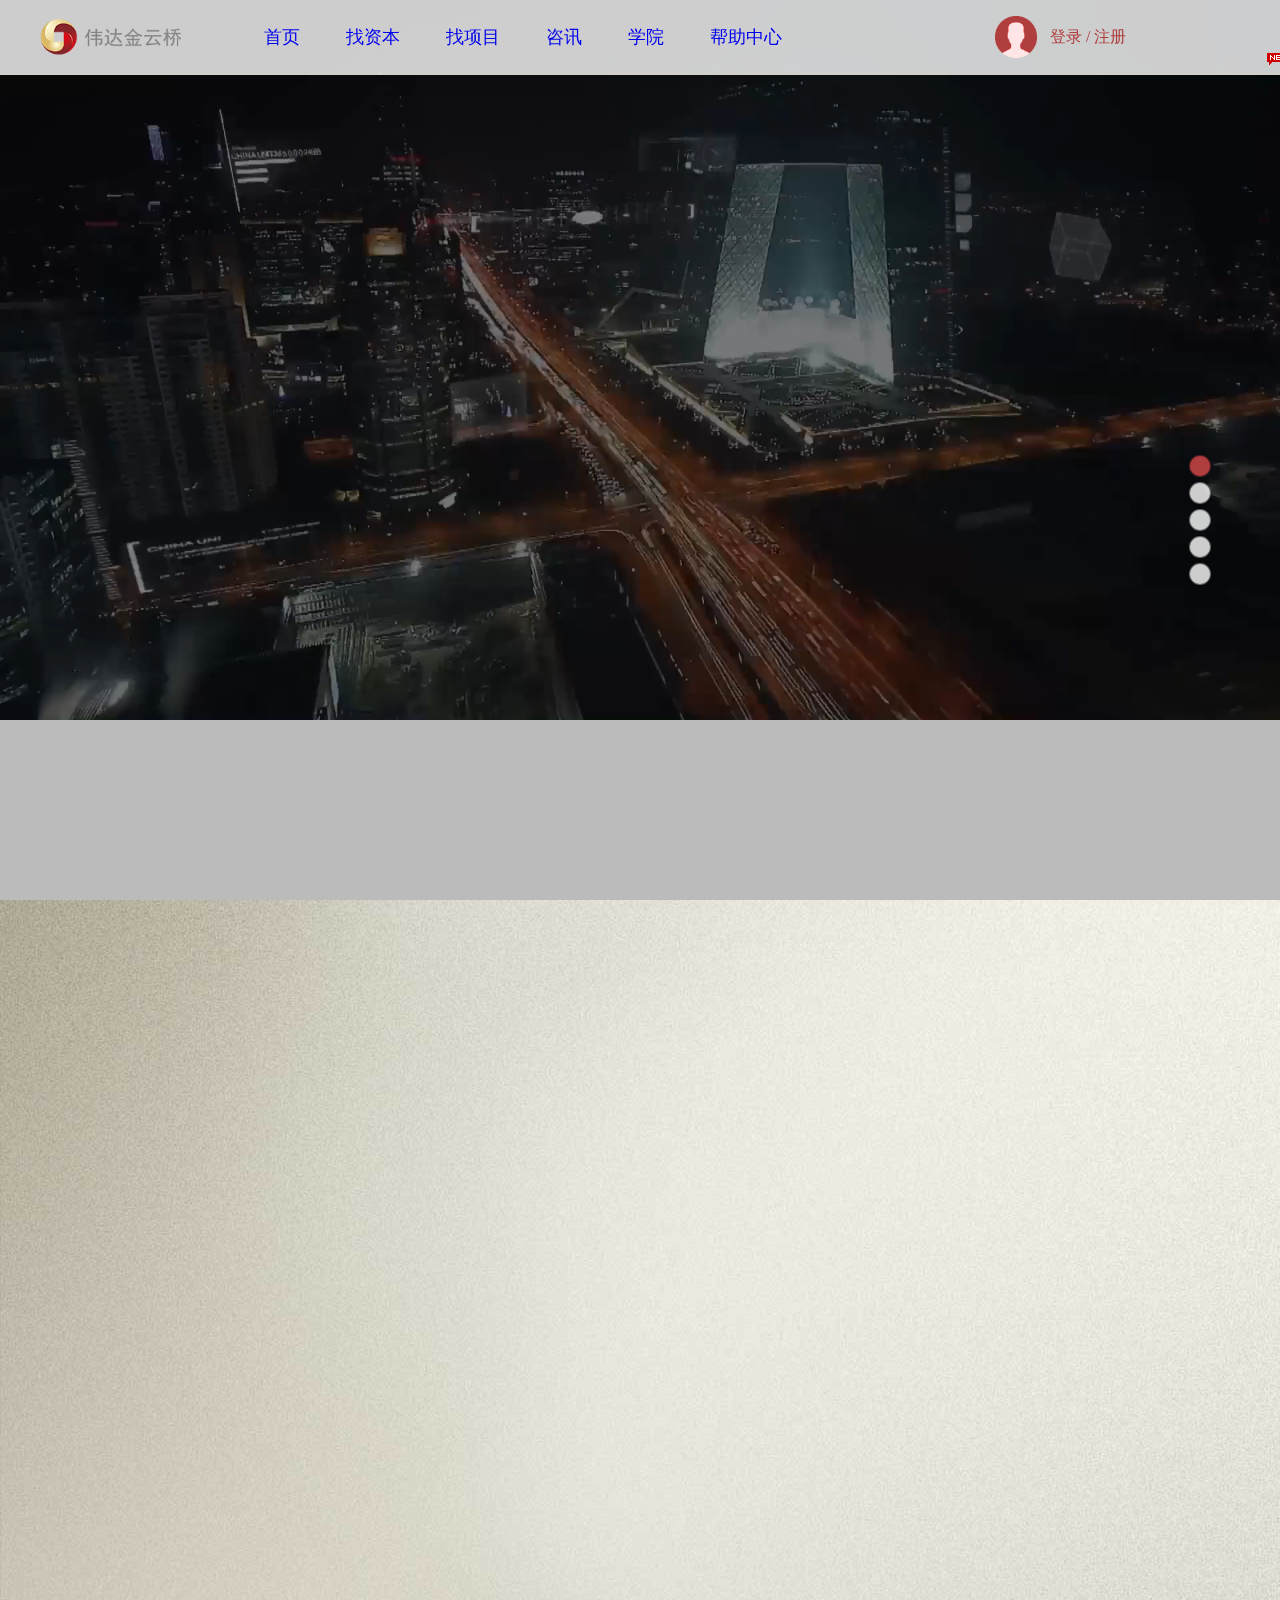
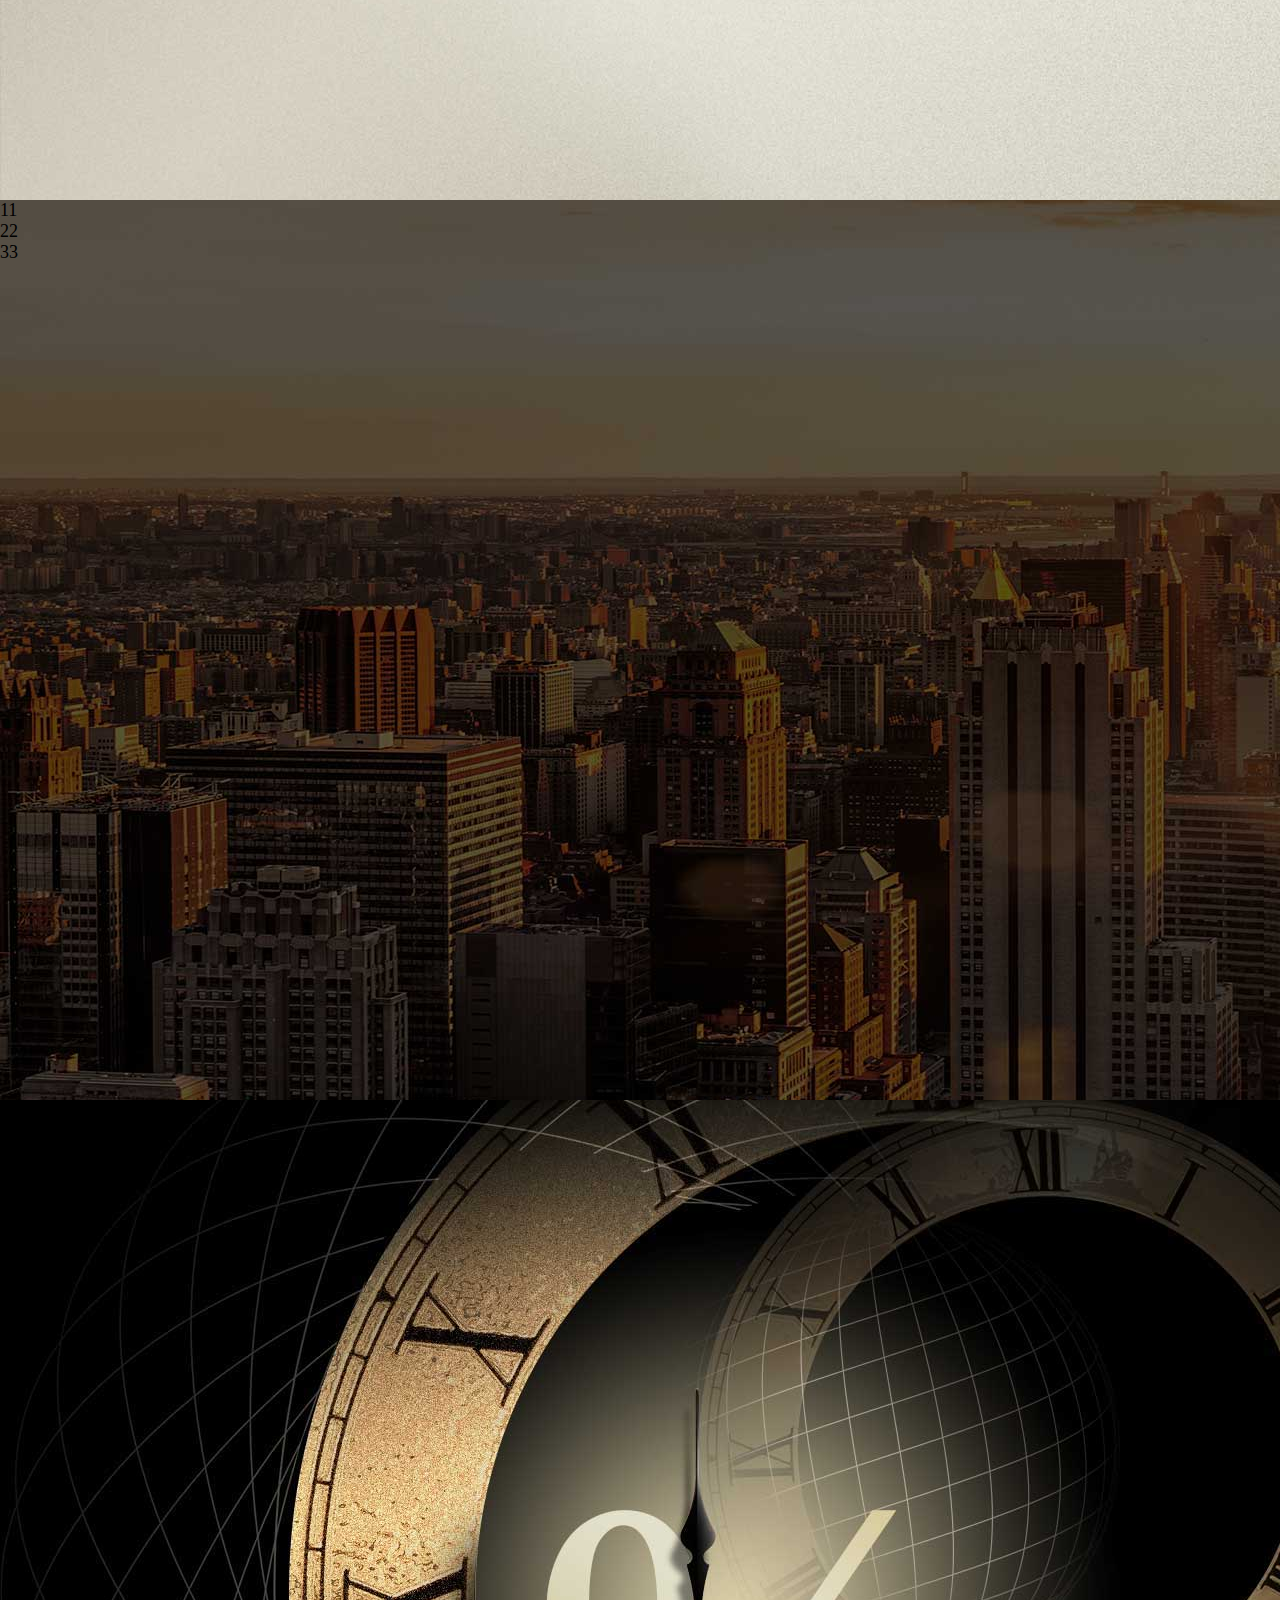
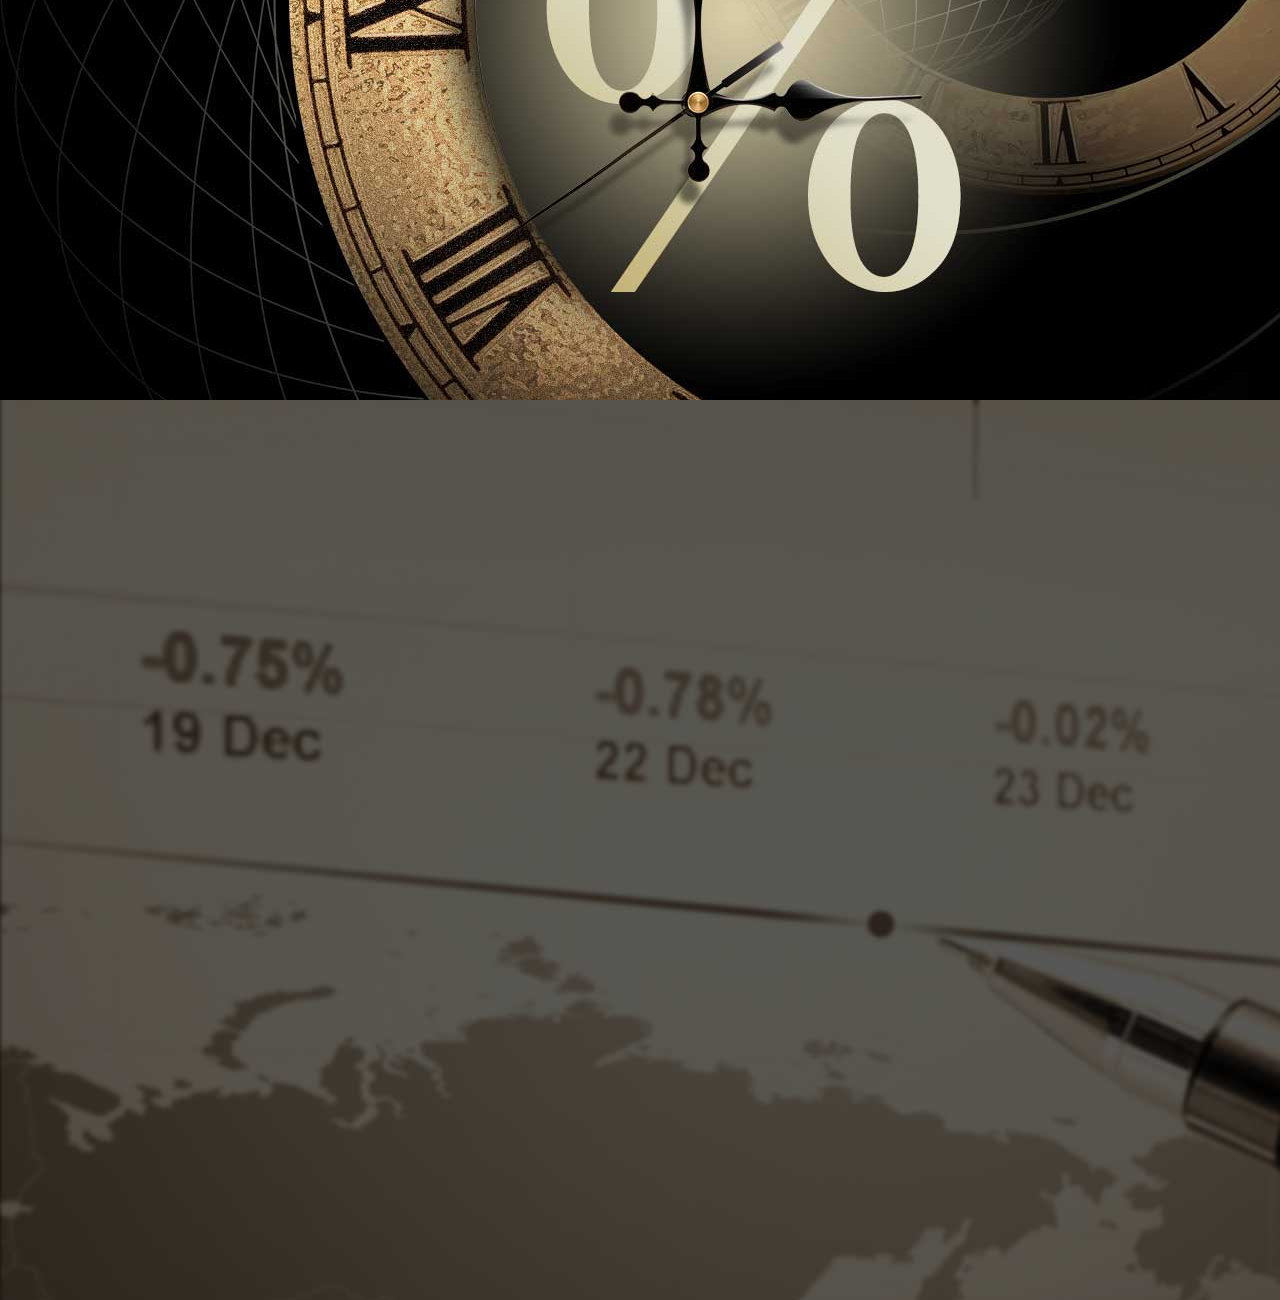
<file: public/index.html>
<!DOCTYPE html>
<html lang="en">
<head>
	<meta charset="utf-8">
	<meta http-equiv="X-UA-Compatible" content="IE=edge">
	<meta name="viewport" content="width=device-width, initial-scale=1">
	<meta http-equiv="Content-Type" content="text/html; charset=utf-8">
	<meta http-equiv="Pragma" content="no-cache">
	<meta http-equiv="Cache-Control" content="no-cache">
	<meta http-equiv="Expires" content="0">
    <meta name="keywords" content="P2P,互联网金融">
    <meta name="description" content="一个了不起的项目">
	<link rel="SHORTCUT ICON" href="favicon.ico" type="image/x-icon">
	<link rel="BOOKMARK" href="favicon.ico">
	<link rel="FAVICON" href="favicon.ico">
	<meta charset="UTF-8">
	<title>伟达金云桥</title>
	<link rel="stylesheet" href="assets/dn-common.css">
	<link rel="stylesheet" href="assets/index/css/index.css">
	<link rel="stylesheet" href="assets/plug-in/jquerySectionWrap/css/jquerySectionWrap.css">
</head>
<body>
	<header class="animate-bezier">
		<nav class="menubar white">
		    <div class="container">
		    	<a class="brand" href="#">
		    		<img class="normal" src="assets/images/nav-logo.png">
		    		<img class="black" src="assets/images/logo-1.png">
		    	</a>
				<ul class="menus">
				    <li><a id="menu1" href="#">首页</a></li>  
					<li><a id="menu2" href="#">找资本</a></li>  
					<li><a id="menu3" href="#">找项目</a></li>  
					<li><a id="menu4" href="#">咨讯</a></li>  
					<li><a id="menu5" href="#">学院<span class="xysign"></span></a></li>  
					<li><a id="menu6" href="#">帮助中心</a></li>  
				</ul>
				
				<div class="oper">
					<a href="login.html">登录</a>&nbsp;/
					<a href="regist.html">注册</a>
					<a href=""></a>
				</div>
		    </div>
		</nav>
	</header>
	<div id="sw">
		<ul>
			<li class="section-1">
				<video width="100%" autoplay="autoplay" loop="loop" src="assets/index/video/banner.mp4">
					<object id="flash" width="100%" data-player-playerbody="flash" type="video/mp4" data="/video/banner.mp4">
							<param name="quality" value="high">
							<param name="wMode" value="window">
							<param name="bgcolor" value="#000000">
							<param name="scale" value="exactfit">
							<param name="loop" value="true">
							<param name="play" value="true">
							<param name="DeviceFont" value="true">
							<param name="allowFullScreen" value="true">
							<param name="menu" value="false">
							<embed src="assets/index/video/banner.mp4" quality="high" bgcolor="#000000" width="100%" loop="true" type="video/mp4" pluginspage="http://www.macromedia.com/go/getflashplayer">
						</object>
				</video>
				<div class="layer">
					
				</div>
			</li>
			<li class="section-2">
				<img class="qx animate-bezier" src="assets/index/images/quxian.png">
				<img class="tb animate-bezier" src="assets/index/images/table.png">
			</li>
			<li class="section-3">
				<ul>
					<li>11</li>
					<li>22</li>
					<li>33</li>
				</ul>
			</li>
			<li class="section-4"></li>
			<li class="section-5"></li>
		</ul>
	</div>
	<!-- <div id="sw" class="section-wrapper">
		<ul class="section-wrap section-animate">
			<li class="section section-1">
				<video width="100%" autoplay="autoplay" loop="loop" src="assets/index/video/banner.mp4">
					<object id="flash" width="100%" data-player-playerbody="flash" type="video/mp4" data="/video/banner.mp4">
							<param name="quality" value="high">
							<param name="wMode" value="window">
							<param name="bgcolor" value="#000000">
							<param name="scale" value="exactfit">
							<param name="loop" value="true">
							<param name="play" value="true">
							<param name="DeviceFont" value="true">
							<param name="allowFullScreen" value="true">
							<param name="menu" value="false">
							<embed src="assets/index/video/banner.mp4" quality="high" bgcolor="#000000" width="100%" loop="true" type="video/mp4" pluginspage="http://www.macromedia.com/go/getflashplayer">
						</object>
				</video>
				<div class="layer">
					
				</div>
			</li>
			<li class="section section-2">
				<img class="qx animate-bezier" src="assets/index/images/quxian.png">
				<img class="tb animate-bezier" src="assets/index/images/table.png">
			</li>
			<li class="section section-3"></li>
			<li class="section section-4"></li>
			<li class="section section-5"></li>
		</ul>
	</div> -->
	<script src="assets/plug-in/jquery/jquery-2.2.4.js"></script>
	<script src="assets/plug-in/jquerySectionWrap/js/jquerySectionWrap.js"></script>
	<script src="assets/dn-common.js"></script>
	<script src="assets/index/js/index.js"></script>
</body>
</html>
</file>
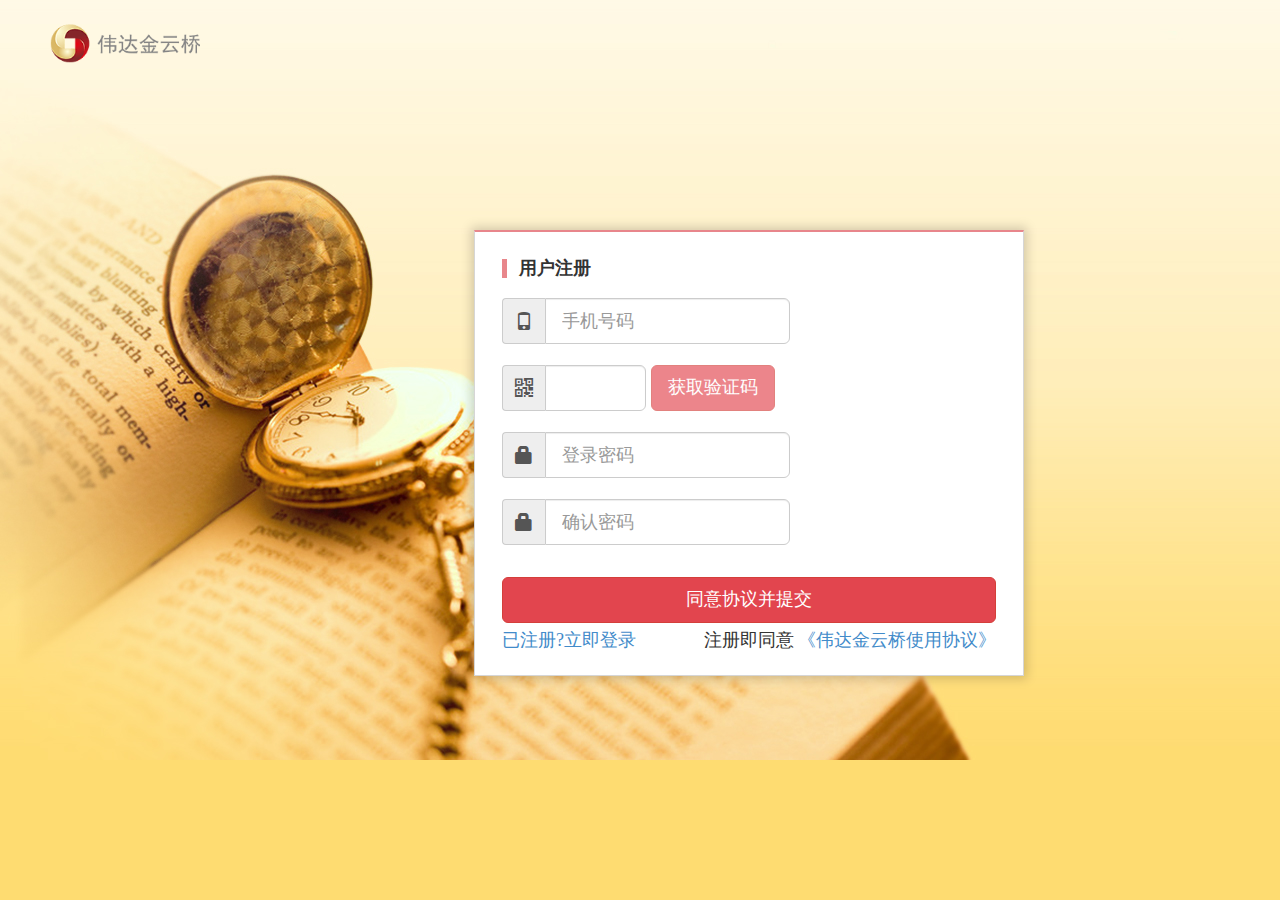
<file: public/regist.html>
<!DOCTYPE html>
<html lang="en">
<head>
	<meta charset="utf-8">
	<meta http-equiv="X-UA-Compatible" content="IE=edge">
	<meta name="viewport" content="width=device-width, initial-scale=1">
	<meta http-equiv="Content-Type" content="text/html; charset=utf-8">
	<meta http-equiv="Pragma" content="no-cache">
	<meta http-equiv="Cache-Control" content="no-cache">
	<meta http-equiv="Expires" content="0">
    <meta name="keywords" content="P2P,互联网金融">
    <meta name="description" content="一个了不起的项目">
	<link rel="SHORTCUT ICON" href="favicon.ico" type="image/x-icon">
	<link rel="BOOKMARK" href="favicon.ico">
	<link rel="FAVICON" href="favicon.ico">
	<meta charset="UTF-8">
	<title>伟达金云桥</title>
	<link rel="stylesheet" href="assets/plug-in/bootstrap-3.3.0/css/bootstrap.min.css">
	<link rel="stylesheet" href="assets/dn-common.css">
	<link rel="stylesheet" href="assets/regist/css/index.css">
</head>
<body>
	<a id="log" href="index.html">
		<img width="150px" src="assets/images/nav-logo.png">
	</a>
	<div class="container">
        <form id="frmRegist" class="form-horizontal bv-form" action="login.html" method="post" autocomplete="off" >
            <div class="form-title">用户注册</div>
            <div class="form-error"></div>
            <div class="for-mobile">
                <div class="form-group  form-group-lg">
                    <div class="col-sm-7">
                         <div class="input-group">
                            <div class="input-group-addon">
                                <span class="glyphicon glyphicon-phone"></span>
                            </div>
                            <input type="text" class="form-control " name="registerParam.mobilePhone" placeholder="手机号码"
                            data-bv-require="true"
                            data-bv-require-message="手机号码为必填项"
                            data-bv-moblie="true"
                            data-bv-moblie-message="手机号码不合法">
                         </div>
                    </div>
                    <div class="col-sm-5">

                    </div>
                </div>
                
                <div class="form-group  form-group-lg">
                    <div class="col-sm-4" style="width:144px;">
                        <div class="input-group">
                            <div class="input-group-addon">
                                <span class="glyphicon glyphicon-qrcode"></span>
                            </div>
                            <input type="text" id="mobileValidCode" name="registerParam.mobileValidCode" class="form-control"
                            data-bv-require="true"
                            data-bv-require-message="验证码为必填项"
                            data-bv-integer="true"
                            data-bv-integer-message="验证码必须是整数"
                            data-bv-length="6"
                            data-bv-length-message="验证码必须是6位">
                        </div>
                    </div>
                    <div class="col-sm-3" style="width:144px; padding-left:5px;">
                        <button id="btnMobileValidCode" type="button" class="btn btn-danger btn-lg" disabled="disabled">获取验证码</button>
                    </div>
                    <div class=" col-sm-5">
                        <p class="form-control-static form-error"></p>
                    </div>
                </div>
           </div>
           
           <div class="for-email" style="display: none;">
                <div class="form-group form-group-lg">
                    <div class="col-sm-7">
                         <div class="input-group">
                            <div class="input-group-addon update-addon">  
                                <span class="glyphicon glyphicon-envelope"></span>
                            </div>
                            <input type="email" class="form-control" 
                            name="registerParam.email" placeholder="电子邮箱"
                            data-bv-require="true"
                            data-bv-require-message="电子邮箱为必填项">
                         </div>
                    </div>
                    <div class=" col-sm-5">
                        <p class="form-control-static"><a class="changeRegType" for="mobile" href="#">切换手机注册</a></p>
                    </div>
                </div>
                
                <div class="form-group form-group-lg">
                    <div class="col-sm-7">
                        <div class="input-group">
                            <input type="text" placeholder="验证码" 
                            name="registerParam.verifyCode" class="form-control">
                            <div class="input-group-addon">
                                <!-- <img id="vc" src="/verifyCode?timestamp=1482069564750" onclick="SecurityUtils.refreshVerifyCode(this)" style="cursor:pointer;" title="点击重新获取验证码" alt="验证码"> -->
                            </div>
                        </div>
                    </div>
                </div>
           </div>
           
            <div class="form-group form-group-lg">
                <div class="col-sm-7">
                    <div class="input-group">
                        <div class="input-group-addon">
                            <span class="glyphicon glyphicon-lock"></span>
                        </div>
                        <input type="password" class="form-control" name="regPassword" placeholder="登录密码"
                        data-bv-require="true"
                        data-bv-require-message="登录密码必须填写"
                        data-bv-regex="^[a-zA-Z0-9]+$"
                        data-bv-regex-message="登录密码应该是由字母数组所组成"
                        data-bv-minlength="8"
                        data-bv-minlength-message="登录密码长度最少8位"
                        data-bv-maxlength="12"
                        data-bv-maxlength-message="登录密码长度最多12位"
                        data-bv-equalto="[name=confirmPasswd]"
                        data-bv-equalto-message="登录密码和确认密码不一致">
                    </div>
                </div>
                <div class="col-sm-5"></div>
            </div>
            
            <div class="form-group form-group-lg">
                <div class="col-sm-7">
                    <div class="input-group">
                        <div class="input-group-addon">
                            <span class="glyphicon glyphicon-lock"></span>
                        </div>
                        <input type="password" class="form-control" name="confirmPasswd" placeholder="确认密码"
                        data-bv-require="true"
                        data-bv-require-message="确认密码必须填写"
                        data-bv-regex="^[a-zA-Z0-9]+$"
                        data-bv-regex-message="确认密码应该是由字母数组所组成"
                        data-bv-minlength="8"
                        data-bv-minlength-message="确认密码长度最少8位"
                        data-bv-maxlength="12"
                        data-bv-maxlength-message="确认密码长度最多12位"
                        data-bv-equalto="[name=regPassword]"
                        data-bv-equalto-message="确认密码和登录密码不一致">
                    </div>
                </div>
                <div class="col-sm-5"></div>
            </div>
            
            <div class="form-group buttons">
                <button type="submit" class="btn btn-danger btn-block btn-lg update-btn">同意协议并提交</button>
                    <p>
                        <a href="login.html">已注册?立即登录</a>
                        <span class="pull-right">注册即同意 <a href="http://www.yunbridge.cn/protocol.html" target="_blank">《伟达金云桥使用协议》</a></span>
                    </p>
            </div>
        </form>
    </div>
	<script src="assets/plug-in/jquery/jquery-2.2.4.js"></script>
    <script src="assets/plug-in/boostrapValidator/js/boostrapValidator.js"></script>
	<script src="assets/dn-common.js"></script>
	<script src="assets/regist/js/index.js"></script>
</body>
</html>
</file>
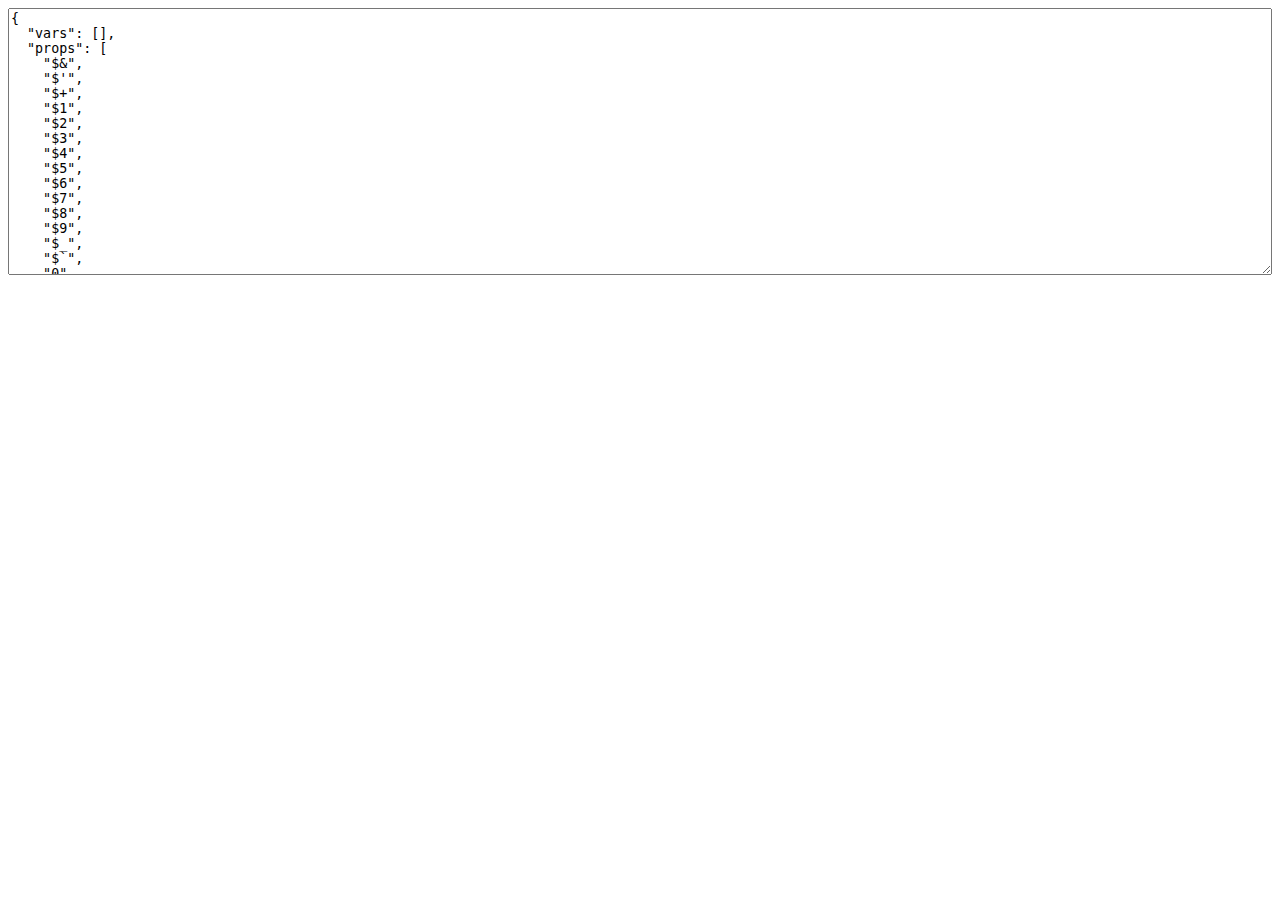
<file: node_modules/jade/node_modules/uglify-js/tools/props.html>
<html>
  <head>
  </head>
  <body>
    <script>(function(){
      var props = {};

      function addObject(obj) {
        if (obj == null) return;
        try {
          Object.getOwnPropertyNames(obj).forEach(add);
        } catch(ex) {}
        if (obj.prototype) {
          Object.getOwnPropertyNames(obj.prototype).forEach(add);
        }
        if (typeof obj == "function") {
          try {
            Object.getOwnPropertyNames(new obj).forEach(add);
          } catch(ex) {}
        }
      }

      function add(name) {
        props[name] = true;
      }

      Object.getOwnPropertyNames(window).forEach(function(thing){
        addObject(window[thing]);
      });

      try {
        addObject(new Event("click"));
        addObject(new Event("contextmenu"));
        addObject(new Event("mouseup"));
        addObject(new Event("mousedown"));
        addObject(new Event("keydown"));
        addObject(new Event("keypress"));
        addObject(new Event("keyup"));
      } catch(ex) {}

      var ta = document.createElement("textarea");
      ta.style.width = "100%";
      ta.style.height = "20em";
      ta.style.boxSizing = "border-box";
      <!-- ta.value = Object.keys(props).sort(cmp).map(function(name){ -->
      <!--   return JSON.stringify(name); -->
      <!-- }).join(",\n"); -->
      ta.value = JSON.stringify({
        vars: [],
        props: Object.keys(props).sort(cmp)
      }, null, 2);
      document.body.appendChild(ta);

      function cmp(a, b) {
        a = a.toLowerCase();
        b = b.toLowerCase();
        return a < b ? -1 : a > b ? 1 : 0;
      }
    })();</script>
  </body>
</html>
</file>
<file: public/assets/dn-common.css>
html,body{
	width: 100%;
	height: 100%;
	margin: 0;
	padding: 0;
	font-family: 微软雅黑,"Microsoft Yahei";
	font-size: 18px;
	background-color: #bbb;
}
p,ol,ul,li,dl,dd,dt,h1,h2,h3,h4,h5,h6,img{
	margin: 0;
	padding: 0;
}
ul,ol{
	list-style: none;
}
a{
	text-decoration: none;
}
.container{
	width: 1200px;
	margin: auto;
}
.animate-bezier{
	transition: all 1s cubic-bezier(0.86, 0, 0.03, 1);
    -moz-transition: all 1s cubic-bezier(0.86, 0, 0.03, 1);
    -webkit-transition: all 1s cubic-bezier(0.86, 0, 0.03, 1);
    -o-transition: all 1s cubic-bezier(0.86, 0, 0.03, 1);
}
ul, form { margin:0; }
ul li { list-style-type:none; }
select { width:auto; min-width:80px; }

.red { color:#E13F49; }
.null .caret { color: transparent; }
.up .caret { border-top: 0; border-bottom:4px solid; }
.ico { background-image:url(images/e-pic.png); background-repeat: no-repeat; }
.glyphicon-refresh { color:#4C9F2B; margin-left:5px; cursor:pointer; }
.dropdown-menu { max-height:300px; overflow:auto; }
.errorMessage { margin-bottom:20px; color:#ff0000; }
.alert-danger { color:#ff0000; }
.alert-error { display:none; }
.text-center .btn { min-width:160px; }
.pagebar { height: 40px; }
.pagebar .pagination { margin-right:30px; }
.pagebar .page-info { padding-top:7px; }
.hide-360 { width:0;height:0;line-height:0;font-size:0;overflow:hidden; }

.inp-check { display:inline-block; width:20px; height:20px; background-position: -116px -152px;}
.inp-check.checked { background-position: -116px -179px; }

body.login {
	background-color: #FFF9E6;
    background-image: url("images/login_background.jpg");
    background-position: center bottom;
    background-repeat: no-repeat;
    min-height:640px;
}

.navbar { margin-bottom:0; background-color:#fff; height:109px; border-bottom:1px solid #D7D7D7; }
.navbar .nav-top { height:32px; border-bottom:2px solid #E2464F; background-color:#767676; color:#fff; }
.navbar .nav-top ul { padding-left:20px; }
.navbar .nav-top ul li { margin-top:4px; padding:0 5px; }
.navbar .nav-top ul li a { color:#fff; text-decoration:none; }
.navbar .nav-top ul li a:hover, .navbar .nav-top ul li a:active, .navbar .nav-top ul li a:focus { color:#fff; }
.navbar .nav-top ul .ico-user { height:18px; padding-left:20px; background-position: 0 -48px;  }
.navbar .nav-top ul .ico-user-type { margin-left:10px; margin-right:30px; padding-left:22px; color:#ECD89B; }
.navbar .nav-top ul .type0 { background-position: 0 -66px; }
.navbar .nav-top ul .type1 { background-position: 0 -87px; }
.navbar .nav-top ul .type2 { background-position: 0 -106px; }
.navbar .nav-top ul .type3 { background-position: 0 -87px; }
.navbar .nav-top ul .exit a { color:#ff0000; text-decoration: underline; }
.navbar .navbar-brand { padding:12px 26px 15px 50px; height:auto; }
.navbar .navbar-nav li a { color:#000; padding:26px 26px 27px 26px; font-weight:bold; font-size:15px; text-align:center; color:#857674; cursor:pointer; }
.navbar .navbar-nav li a:hover,
.navbar .navbar-nav li a:focus,
.navbar .navbar-nav li.active a { color:#d90c18; background-color:transparent; border-bottom:3px solid #efce55; color:#857674; }

.container-fluid.body { padding-left:30px; padding-right:30px; }

.panel { border-radius: 0; background-color: transparent; box-shadow:none; }
.panel .panel-heading { border-radius: 0; padding-left:0; }

.panel.main > .panel-heading { font-size:16px; padding-left:4px; }
.panel.main > .panel-body { margin:0 auto; padding:0; min-width:760px; border-top:3px solid #e13f49; background-color:#FAFBFC; border-left:1px solid #d6d7d8; border-right:1px solid #d6d7d8; border-bottom:1px solid #d6d7d8; }
.panel.main > .panel-body > div { padding:0; }
.panel.main > .panel-body .panel { margin:0; border:none; }
.panel.main > .panel-body > .col-xs-4 { width:360px; }
.panel.main > .panel-body > .col-xs-4 .panel .panel-heading { padding-top:5px; padding-left:15px; line-height:30px; border-bottom:1px solid #CDCFD2; background-color: #F5F6F6; font-size:16px; }
.panel.main > .panel-body > .col-xs-4 .panel .panel-heading span.pull-right { border-left:1px solid #CDCFD2; height:30px; line-height:30px; padding:0 0 0 15px; cursor: pointer; }
.panel.main > .panel-body > .col-xs-8x { margin-left:360px;  border-left:1px solid #CDCFD2; background-color:#fff; }
.panel.main > .panel-body > .col-xs-8x .nav { height:47px; }
.panel.main > .panel-body > .col-xs-8x .nav:after { clear:none; }

.panel.list { background-color: #fff; border:1px solid #CDCFD2; padding:5px 15px; position:relative;}
.panel.list .panel-heading { border-bottom:2px solid #E2464F; font-size:16px; }
.panel.list .panel-heading span.pull-right { border-left:1px solid #CDCFD2; height:25px; line-height:25px; padding-left:15px; cursor: pointer; }
.panel.list .table { margin-top:5px; margin-bottom:15px; }
.panel.list .table .template { display:none; }
.panel.list .table th, .panel.list .table td { text-align:center; vertical-align: middle; }
.panel.list .table th.order { cursor:pointer; }
.panel.list .table th .caret { margin-left:5px; }
.panel.list .table tr .form-control { display:inline; max-width:80px; margin-right:5px; }
.panel.list .table tr .lazy-load{margin:20px auto;background-color:white;border:1px solid #ddd;padding:10px 50px;max-width: 250px;height:50px;line-height:30px;}
.panel.list .table td.money { text-align:right; padding-right:30px;  }

.form-horizontal .form-group { margin-left:0; margin-right:0; position:relative;}
.form-horizontal .form-group label { padding-left: 0; text-align:left; }
.form-horizontal .form-group small.help-block{ text-align: right; }
/* .form-horizontal .form-group > div { padding-left:0; overflow:hidden} */
.form-horizontal .form-group > div { padding-left:0;}
.form-horizontal .form-group > div input[type=checkbox],
.form-horizontal .form-group > div input[type=radio]{ position: absolute;visibility: hidden;z-index: -1000;}
.form-horizontal .form-group .last { padding-right:0; }
.form-horizontal .form-group .input-group-addon i { cursor:pointer; }
.form-horizontal .form-group.check-group { margin-right:-15px; border-bottom:1px solid #CDCFD2; padding-bottom:10px; }
.form-horizontal .ico-check { width:60px; height:20px; cursor:pointer; background-position: -82px -152px; }
.form-horizontal .ico-check.checked { background-position: -82px -180px; }

.form-sm { width: 450px; padding: 15px; margin: 0 auto;}
.form-sm h3 { margin-bottom:40px; }
.form-sm h3 img { margin-right:30px; }
.form-sm .control-label { font-size:18px; font-weight:normal; padding-top:8px !important; }
.form-sm .form-group small.help-block { text-align:left; }

.popover.money .popover-content { font-size:18px; color:#d40000; font-weight:bold; overflow:hidden; white-space:nowrap; position:relative;}

.well { background-color: #fff; padding:15px; margin-bottom:12px; }
.well .money, .well .percent, .well .count { font-size:18px; }
.well .ico { width:20px; height:20px; margin-left:5px; margin-top:4px; }
.well.last { margin-bottom:0; }

.money-info { margin:0; background-color: #F5F6F6; border-left:1px solid #CDCFD2; border-bottom:1px solid #CDCFD2; border-right:1px solid #CDCFD2; line-height:30px; }
.money-info > div { padding:15px; margin:0 20px;}
.money-info strong { font-size:20px; }

.tab-main .nav-tabs { background-color:#F9F9F9; }
.tab-main .nav-tabs li { background-color: #F9F9F9; }
.tab-main .nav-tabs li.active { background-color: #fff; }
.tab-main .nav-tabs li.hidden{display:none}
.tab-main .nav-tabs li.active a:after { position:absolute;bottom:0px;right:-13px;z-index:9;content:'';width:11px;height:43px;background-image:url(images/e-pic.png); background-repeat: no-repeat; background-position: -117px -49px; }
.tab-main .nav-tabs li.last { height:46px; width:30px; }
.tab-main .nav-tabs li a { padding:13px 20px; border-radius: 0; border-top:none; border-left:none; border-right:none; color:#000; border-bottom:1px solid #EFECE5; position:relative;}
.tab-main .nav-tabs li.active a { border-bottom:1px solid #fff; border-top:none; border-left:none; border-right:none; }
.tab-main .nav-tabs li a .ico { display:inline-block; width:16px; height:16px; margin-left:5px; }
.tab-main .tab-content { position:relative; }

.tab-form { margin:30px 0 20px 0; }
.tab-form .nav-tabs { background-color:#fafafa; margin:0; }
.tab-form .nav-tabs li { background-color: #fafafa; padding-right:0; padding-left:0; }
.tab-form .nav-tabs li.active { background-color: #fff; }
.tab-form .nav-tabs li a { margin:0; border-top:3px solid #E8E7E5; border-bottom:1px solid #E8E7E5; border-left:1px solid #E8E7E5; border-right:1px solid #E8E7E5; text-align:center; color:#000; }
.tab-form .nav-tabs li.active a { border-top:3px solid #A6DDAF; }
.tab-form .tab-content { padding-top:15px; }

.btn-primary { background:#f2c95f;border:solid 1px #d6ac41;}
.btn-primary:hover, .btn-primary:focus, .btn-primary.focus, .btn-primary.active { background-color:#efce55; border-color:#efce55; }
.btn-primary.disabled, [disabled].btn-primary { background-color:#ffce55; border-color:#ffce55; }

.btn-danger { background-color:#E2454E; }
.btn-danger:hover, .btn-danger:focus, .btn-danger.focus, .btn-danger.active { background-color:#fc3d2f; }
.btn-danger.disabled, [disabled].btn-danger { background-color:#e2454e; }

.btn-check { height:38px; margin-bottom:8px; border:1px solid #CDCFD2; background-color:#F4F4F4; border-bottom: 2px solid #A6DDAF; text-align:left; font-weight:bold; background-position: -50px -144px; }
.btn-check.checked {background-color:#fff; background-position: -50px -172px; }
.btn-refur { background-position: -2px -130px; cursor:pointer; }
.btn-help { background-position: 0 -149px; cursor:pointer; }

.pagination { margin-top:0; }
.pagination > .active > a, .pagination > .active > a:focus, .pagination > .active > a:hover, .pagination > .active > span, .pagination > .active > span:focus, .pagination > .active > span:hover {
    background-color: #ffce55;
    border-color: #ffce55;
}

.footbar { height:177px; background-color: #3e3e3e;color: #d5d5d5;}
.footbar .foot-top{height:43px;padding:0px 50px}
.footbar .foot-link{padding-left:0px; }
.footbar .foot-link li{float:left;padding-right:15px;}
.footbar .foot-link li a{color:#d5d5d5;}
.footbar .foot-top .foot-link{height:100%;line-height:43px;border-bottom:1px solid #767676;}
.footbar .foot-bottom{height:136px;padding:0px 50px}
.footbar .foot-bottom .foot-bottom-left{float:left}
.footbar .foot-bottom .foot-bottom-right{float:right}
.footbar .foot-bottom .foot-brand{padding:20px 0px 10px 0px;float:left;}
.footbar .foot-bottom .foot-link{float:left;clear:left;}
.footbar .foot-bottom .foot-phone{float:right;color:#ffc96c;font-size:18px;font-weight: bold;margin:20px 0px 5px 0px;}
.footbar .foot-bottom .foot-text{float:right;margin-top:5px;clear:right;}

.bfootbar { margin-top:30px; color:#333333; overflow: hidden; }
.bfootbar ul { text-align:center; margin:8px auto; }
.bfootbar ul li { display:inline; padding-right:5px; }
.bfootbar ul li a { color:#333333; }

.common-up-frame { height:80px; line-height:80px; }
.common-up-frame img{ margin-left:50px; }

div.loading { z-index:1;position:absolute;background-image:url(images/loading.gif);background-repeat:no-repeat;background-position:center center;background-size:75px 75px;-moz-background-size:75px 75px;top:0px;left:0px;right:0px;bottom:0px;background-color:#fff;opacity:.7;display:none;}

#timer { border-bottom:1px solid #CDCFD2; margin-bottom:10px; height:100px; }
#timer .pull-left { text-align:center; }
#timer .pull-left h4 { margin-top:10px;}
#timer .timer-count { padding:0; }
#timer .timer-count .ico { display:inline-block; background-position: 0 -209px; }
#timer .timer-count .ico span { display:inline-block; float:left; width:31px; height:60px; text-align:center; line-height:56px; color:#E35458; font-weight: bold; font-size:32px; }
#timer .timer-count .ico span.split { width:23px; padding-left:5px; }
#timer .timer-text li { display:inline-block; margin-right:23px; width:62px; text-align:center;font-weight:bold;}
#timer .timer-text li.last { margin-right:0; }

.panel.main > .panel-body .col-xs-2 { overflow: hidden; white-space: nowrap; }
.panel.main > .panel-body .col-xs-2.collapsed { width:72px; }
.panel.main > .panel-body .col-xs-2 .user { padding:15px 10px; font-weight:bold; border-bottom:1px solid #e7e6e4; background-color:#F5F6F6;     font-size: 16px;font-weight: bold;overflow: hidden;text-overflow: ellipsis;white-space: nowrap; }
.panel.main > .panel-body .col-xs-2 .user img { margin-right: 10px; }
.panel.main > .panel-body .col-xs-2 .menu { padding:0; }
.panel.main > .panel-body .col-xs-2 .menu li { height:59px; border-bottom:1px solid #ebeae9; line-height:59px; background:#fafbfc; position:relative;}
.panel.main > .panel-body .col-xs-2 .menu li a { display:block; height: 59px; padding-left:23px;color:#686869; white-space: nowrap; }
.panel.main > .panel-body .col-xs-2 .menu li a:hover,
.panel.main > .panel-body .col-xs-2 .menu li a:focus { text-decoration: none; }
.panel.main > .panel-body .col-xs-2 .menu li.top { padding:0 22px; white-space: nowrap; overflow: hidden; }
.panel.main > .panel-body .col-xs-2 .menu li.top .glyphicon-menu-hamburger { margin-top: 22px; margin-right:6px; color:#ADADAE; cursor:pointer; }
.panel.main > .panel-body .col-xs-2 .menu li.top a { display:inline; padding:0;  }

.ico-invest { background-position: -234px -17px; }
.ico-turn { background-position: -234px -74px; }
.ico-bill { background-position: -234px -134px; }
.ico-security { background-position: -234px -194px; }
.ico-sign { background-position: -234px -251px; }

.panel.main > .panel-body .col-xs-10 { min-height:600px; border-left:1px solid #d8d9da; background-color: #fff; }
.panel.main > .panel-body .col-xs-10.max { float:none; margin-left:72px; width:auto; }
.panel.main > .panel-body .col-xs-10 .content-title { margin:0px 21px 0 21px; height:75px; line-height:75px; border-bottom: 1px solid #dddddd; }
.panel.main > .panel-body .col-xs-10 .content-title h4 { line-height:75px; color:#565656;    font-weight: bold;}
.panel.main > .panel-body .col-xs-10 .nav { height:46px; }
.panel.main > .panel-body .col-xs-10 .nav:after { clear:none; }

.panel-outer { margin:32px auto; width:800px; border:1px solid #CDCFD2; padding:10px 20px; background-color:#fff; }
.panel.confirm > .panel-body { background-color:#fff; }
.panel.confirm > .panel-body .confirm-state { background-color:#FAFBFD; border-bottom:1px dotted #CDCFD2; margin:0; line-height:54px; }
.panel.confirm > .panel-body .confirm-state div { padding:0 36px;}
.panel.confirm > .panel-body .confirm-state .number, .panel-body .confirm-state .money { font-size:22px; color:#E33F48; }
.panel.confirm > .panel-body .confirm-date { margin:0; line-height:35px; border-bottom:1px dotted #CDCFD2; }
.panel.confirm > .panel-body .confirm-date div { padding:30px 36px;}
.panel.confirm > .panel-body .confirm-date .date, .panel-body .confirm-date .money, .panel-body .confirm-date .number { font-size:20px; }
.panel.confirm > .panel-body .confirm-chk { width:300px; margin:20px auto 20px auto; line-height:36px; cursor:pointer; }
.panel.confirm > .panel-body .confirm-chk .ico { margin-right:5px; margin-bottom:-5px; }
.panel.confirm > .panel-body .confirm-button { margin-bottom:39px; }

#confirm-mask { z-index: 9; position: absolute; top:0px; bottom:0px; left:0; right:0px; width:100%; background-color: #4C4C4C; -moz-opacity:0.9; -khtml-opacity: 0.9; opacity: 0.9; padding-top:166px; display:none;height:655px\0;  /* ie 8/9*/ }
#confirm-mask .confirm-ico { background-position: 0 -338px; width:117px; height:117px; margin:0 auto 42px auto; }
#confirm-mask .success-ico { background-position: -338px -378px; width:118px; height:116px; margin:0 auto 42px auto; }
#confirm-mask p { color:#fff; line-height:30px; font-weight:bold; font-size:18px; }
#confirm-mask .confirm-time { font-size:14px; font-weight:normal; }
#confirm-mask p span { color:#F9F0AB; }
#confirm-mask button, #confirm-mask .btn { margin-top:46px; margin-bottom:105px; }
#confirm-mask ul{width:566px;height:120px;margin:12px auto 0px auto;padding:0px}
#confirm-mask ul li{height:40px;line-height:40px;float:left;text-align:left;color:#fff;width:173px;font-size:9px;text-indent:20px;}
#confirm-mask ul li.header{width:110px;font-size:14px;font-weight: bold;}
#confirm-mask ul li strong{font-size:14px;font-weight: bold;margin-right:9px}

#confirm-part-fail {color:#fff;z-index: 9; position: absolute; top:0px; bottom:0px;left:0; right:0px;width:100%; background-color: #4C4C4C; -moz-opacity:0.9; -khtml-opacity: 0.9; opacity: 0.9; display:none; padding-top:166px;height:726px;}
#confirm-part-fail .frame{margin-left:302px;margin-top:73px;width:850px;float:left;z-index:1000;}
#confirm-part-fail .confirm-ico { float:left;background-position: 0 -338px; width:117px; height:117px; }
#confirm-part-fail .lock-right{float:left;font-size:18px;margin-top:28px;margin-left:58px;}
#confirm-part-fail .lock-right .lock-children-down{margin-top:22px;margin-left:-198px;}
#confirm-part-fail .frame-up{float:left;}
#confirm-part-fail .frame-down{float:left;margin-top:60px;}
#confirm-part-fail .frame-down ul{margin:0;padding:0;}
#confirm-part-fail .frame-down ul li{float:left;margin:0 30px;width:160px;height:70px;text-align:left;}
#confirm-part-fail .frame-down ul li div.common-depart{margin-top:20px;}
#confirm-part-fail .frame-down ul li div.common-font{font-size:15px;}
#confirm-part-fail button.depart{float:left;margin-top:50px;margin-left:356px;font-size:14px;}

#confirm-complete-fail {color:#fff;z-index: 9; position: absolute; top:0px; bottom:0px;left:0; right:0px;width:100%; background-color: #4C4C4C; -moz-opacity:0.9; -khtml-opacity: 0.9; opacity: 0.9; display:none;padding-top:166px;height:726px;}
#confirm-complete-fail .frame{margin-left:450px;margin-top:73px;width:850px;float:left;z-index:1000;}
#confirm-complete-fail .confirm-ico { float:left;background-position: 0 -338px; width:117px; height:117px; }
#confirm-complete-fail .confirm-ico i {font-size:132px;}
#confirm-complete-fail .lock-right{float:left;font-size:16px;margin-top:38px;margin-left:58px;}
#confirm-complete-fail .lock-right .lock-children-down{margin-top:13px;margin-left:-86px;}
#confirm-complete-fail button.depart{float:left;margin-top:70px;margin-left:625px;font-size:14px;}

.data-link{font-size:14px;color:#c4858e;font-weight: normal;}

div.chart-empty{backgruond-position:center;background-repeat:no-repeat;}
div.chart-nodata-bar{background-image:url(images/nodatabar.png);}
div.chart-nodata-pie{background-image:url(images/nodatapie.png);}
div.chart-filtererr-bar{background-image:url(images/filtererrbar.png);}
div.chart-filtererr-pie{background-image:url(images/filtererrpie.png);}

ul.dropdown-menu li.active > a{background-color:#337ab7}
ul.dropdown-menu li > a:hover{background-color:#337ab7;color:#fff;}

span.btn-dapt{margin-top:6px;cursor:pointer;}

div.wid{width:28px;height:28px;float:left;margin-top:16px;}
span.invest-font{ float:left;margin-left: 15px;}

.not_sufficient_funds .lock-children-down-buy{margin-left:0px;margin-top:8px;}
</file>
<file: public/assets/index/css/index.css>
header{
	width: 100%;
    position: fixed;
    top: 0px;
    z-index: 999;
}
header.hide{
	transform: translateY(-100%);
	-moz-transform: translateY(-100%);
	-webkit-transform: translateY(-100%);
	-o-transform: translateY(-100%);
}
header .menubar{
	height: 100%;
}
header .menubar .container{
	height: 100%;
}
header .menubar .brand{
	float: left;
}
header .menubar .menus{
	float: left;
	height: 100%;
}
header .menubar .oper{
	float: right;
	height: 100%;
	font-size: 16px;
    color: #b13e3e;
    float: right;
    width: 170px;
    white-space: nowrap;
    overflow: hidden;
    text-overflow: ellipsis;
    padding-left: 65px;
    margin-right: 20px;
    background-size: 18%;
    background-image: url("../images/user.png");
    background-position: 10px center;
    background-repeat: no-repeat;
}
header .menubar .menus li{
	float: left;
}
header .menubar .menus li a{
	padding: 0px 23px;
    display: block;
}
header .menubar.white{
	height: 74px;
    border-bottom: 1px solid #d5d0c3;
    background-color: rgba(255, 255, 255, .8);
}
header .menubar.white .brand .normal{
	margin-top: 15px;
	width: 70%;
	display: block;
}
header .menubar.white .brand .black{
	display: none;
}
header .menubar.white .menus{
    line-height: 74px;
    color: #676767;
}
header .menubar.white .menus .menu5{
	line-height: 98px;
    color: #676767;
}
header .menubar.white .menus li a .xysign::after{
    content: "" ;
    width: 21px;
    height:13px;
    position:absolute;
    top: 52px;
    right: -8px;
    background-image:url("../images/new.gif");
}
header .menubar.white .menus li:hover a{
	color: #b13e3e;
	background-color: #eee;
}
header .menubar.white .oper a{
	color: #b13e3e;
}
header .menubar.white .oper a:hover{
	text-decoration: underline;
}
header .menubar.white .oper{
	line-height: 74px;
}
header .menubar.black{
	height: 50px;
	border-bottom: 1px solid #6f6657;
    background-color: rgba(0, 0, 0, .5);
}
header .menubar.black .brand .normal{
	display: none;
}
header .menubar.black .brand .black{
	margin-top:5px;
	display: block;
}
header .menubar.black .menus{
	margin-left: 100px;
}
header .menubar.black .menus li a{
    line-height: 50px;
    color: #d5d5d5;
}
header .menubar.black .menus li:hover a{
	color: #fff;
	background-color: #403b3b;
}
header .menubar.black .oper{
	color: #d5d5d5;
}
header .menubar.black .oper a{
	color: #d5d5d5;
	font-size: 14px;
}
header .menubar.black .oper a:hover{
	text-decoration: underline;
}
header .menubar.black .oper{
	line-height: 50px;
	background-size: 15%;
}
.section-wrap .section.section-1{
	position: relative;
}
.section-wrap .section.section-1 .layer{
	position: absolute;
	top: 0;
	left: 0;
	right: 0;
	bottom: 0;
}
.section-wrap .section.section-2{
	background-image: url("../images/2.jpg");
	position: relative;
}
.section-wrap .section.section-2 img.qx{
	transform: translateX(-100%);
	-moz-transform: translateX(-100%);
	-webkit-transform: translateX(-100%);
	-o-transform: translateX(-100%);
	position: absolute;
	bottom: 0;
	left: 0;
}
.section-wrap .section.section-2 img.tb{
	transform: translateX(100%);
	-moz-transform: translateX(100%);
	-webkit-transform: translateX(100%);
	-o-transform: translateX(100%);
	position: absolute;
	bottom: 0;
	right: 0;
}
.section-wrap .section.section-2.action img{
	transform: translateX(0%);
	-moz-transform: translateX(0%);
	-webkit-transform: translateX(0%);
	-o-transform: translateX(0%);
}
.section-wrap .section.section-3{
	background-image: url("../images/3.jpg");
}
.section-wrap .section.section-4{
	background-image: url("../images/4.jpg");
}
.section-wrap .section.section-5{
	background-image: url("../images/5.jpg");
}
</file>
<file: public/assets/regist/css/index.css>
body{
	background-image: url("../images/login_background.jpg");
	background-repeat: no-repeat;
	background-position: top center;
	background-color: #fedc71;
}
#log{
	position: fixed;
	top: 20px;
	left: 50px;
	display: block;
}
#frmRegist {
	background-color: #fff;
	width: 550px;
	margin: 0 auto;
	padding: 27px 27px 0 27px;
	border-top: 2px solid #E8868B;
	border-bottom: 1px solid #d6d6d6;
	border-left: 1px solid #d6d6d6;
	border-right: 1px solid #d6d6d6;
	-webkit-box-shadow: 0 0 5px 2px rgba(0,0,0,.19);
	-moz-box-shadow: 0 0 5px 2px rgba(0,0,0,.19);
	box-shadow: 0 0 10px 3px rgba(0,0,0,.17);
	position: absolute;
	right: 20%;
	top: 50%;
	margin-top: -220px;
}

#frmRegist .form-title {
	font-size: 18px;
	font-weight: bold;
	border-left: solid 5px #E8868B;
	padding-left: 12px;
	line-height: 19px;
	margin-bottom:20px;
}

#frmRegist > .form-error { padding-bottom:10px; color:#a94442; display:none; }

#frmRegist .form-group small.help-block { position: absolute; text-align:left; left:305px; top:10px;  z-index:8; white-space: nowrap; }
#frmRegist .form-group { margin-bottom:21px; }
#frmRegist .form-group .form-error { color:#a94442; display:none; }
#frmRegist .form-group > div { padding:0; }
#frmRegist .form-group .glyphicon { font-size:18px; }
#frmRegist .form-group .form-control-static { font-size:14px; line-height:46px; padding:0 16px; }
#frmRegist .form-group.buttons { padding-top:11px; }
#frmRegist .form-group.buttons p { margin:5px 0 0 0; }
</file>
<file: public/assets/plug-in/jquerySectionWrap/css/jquerySectionWrap.css>
/*section-wrap start*/
body{
	overflow: hidden;
}
.section-wrapper{
	width: 100%;
	height: 100%;
	position: relative;
}
.section-wrap{
	width: 100%;
	height: 100%;
	transform: translateY(0%);
	-moz-transform: translateY(0%);
	-webkit-transform: translateY(0%);
	-o-transform: translateY(0%);
}
.section-wrap .section{
	width: 100%;
	height: 100%;
	overflow: hidden;
}
.section-animate{
	transition: all 1s cubic-bezier(0.86, 0, 0.03, 1);
    -moz-transition: all 1s cubic-bezier(0.86, 0, 0.03, 1);
    -webkit-transition: all 1s cubic-bezier(0.86, 0, 0.03, 1);
    -o-transition: all 1s cubic-bezier(0.86, 0, 0.03, 1);
}
.section-wrapper .serial{
	position: absolute;
	right: 5%;
	top: 50%;
}
.section-wrapper .serial li a{
	display: block;
	width: 20px;
	height: 20px;
	margin: 5px;
	border-radius: 50%;
	border: 1px solid rgba(0, 0, 0, .5);
	background-color: rgba(255, 255, 255, .8);
}
.section-wrapper .serial li a:hover{
    background-color: rgba(0, 0, 0, .5);
    border: 1px solid rgba(255, 255, 255, .8);
}
.section-wrapper .serial li.curr a{
	background-color:rgb(177, 62, 62);
}
/*section-wrap end*/
</file>
